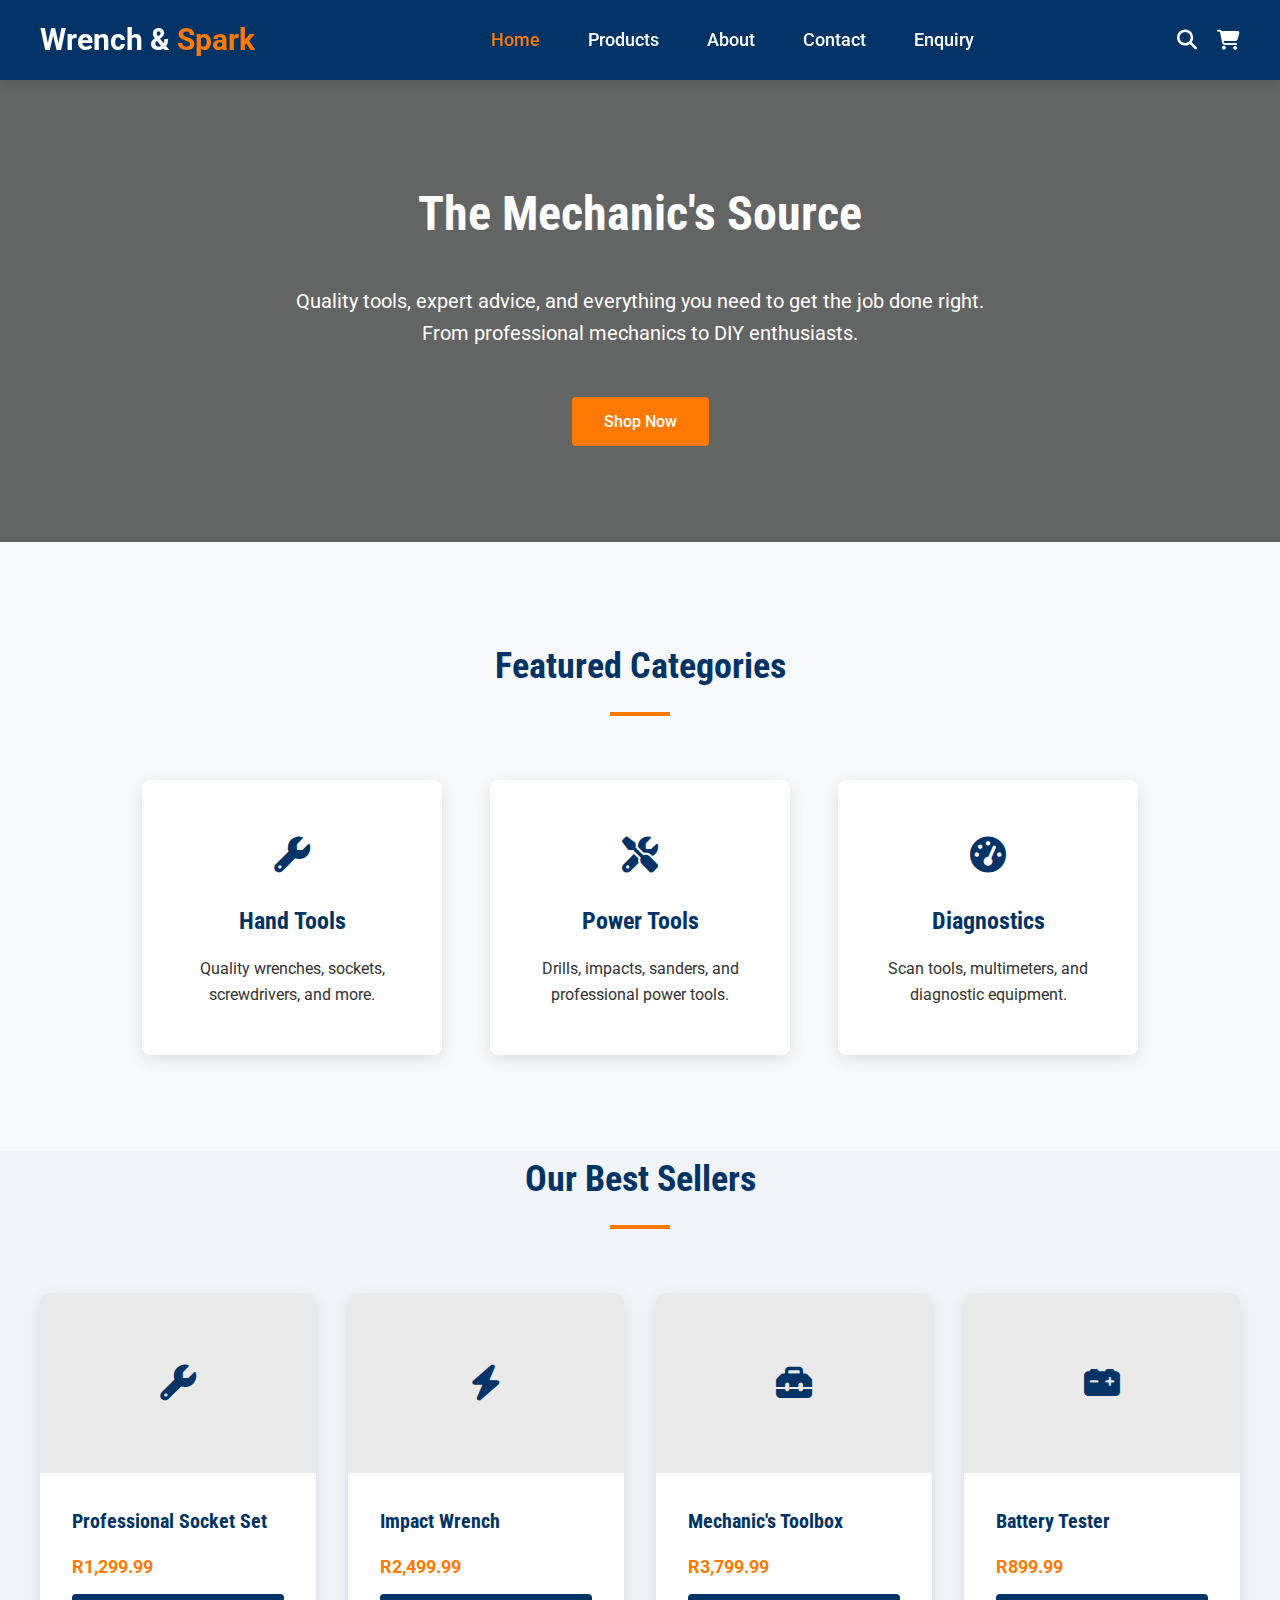
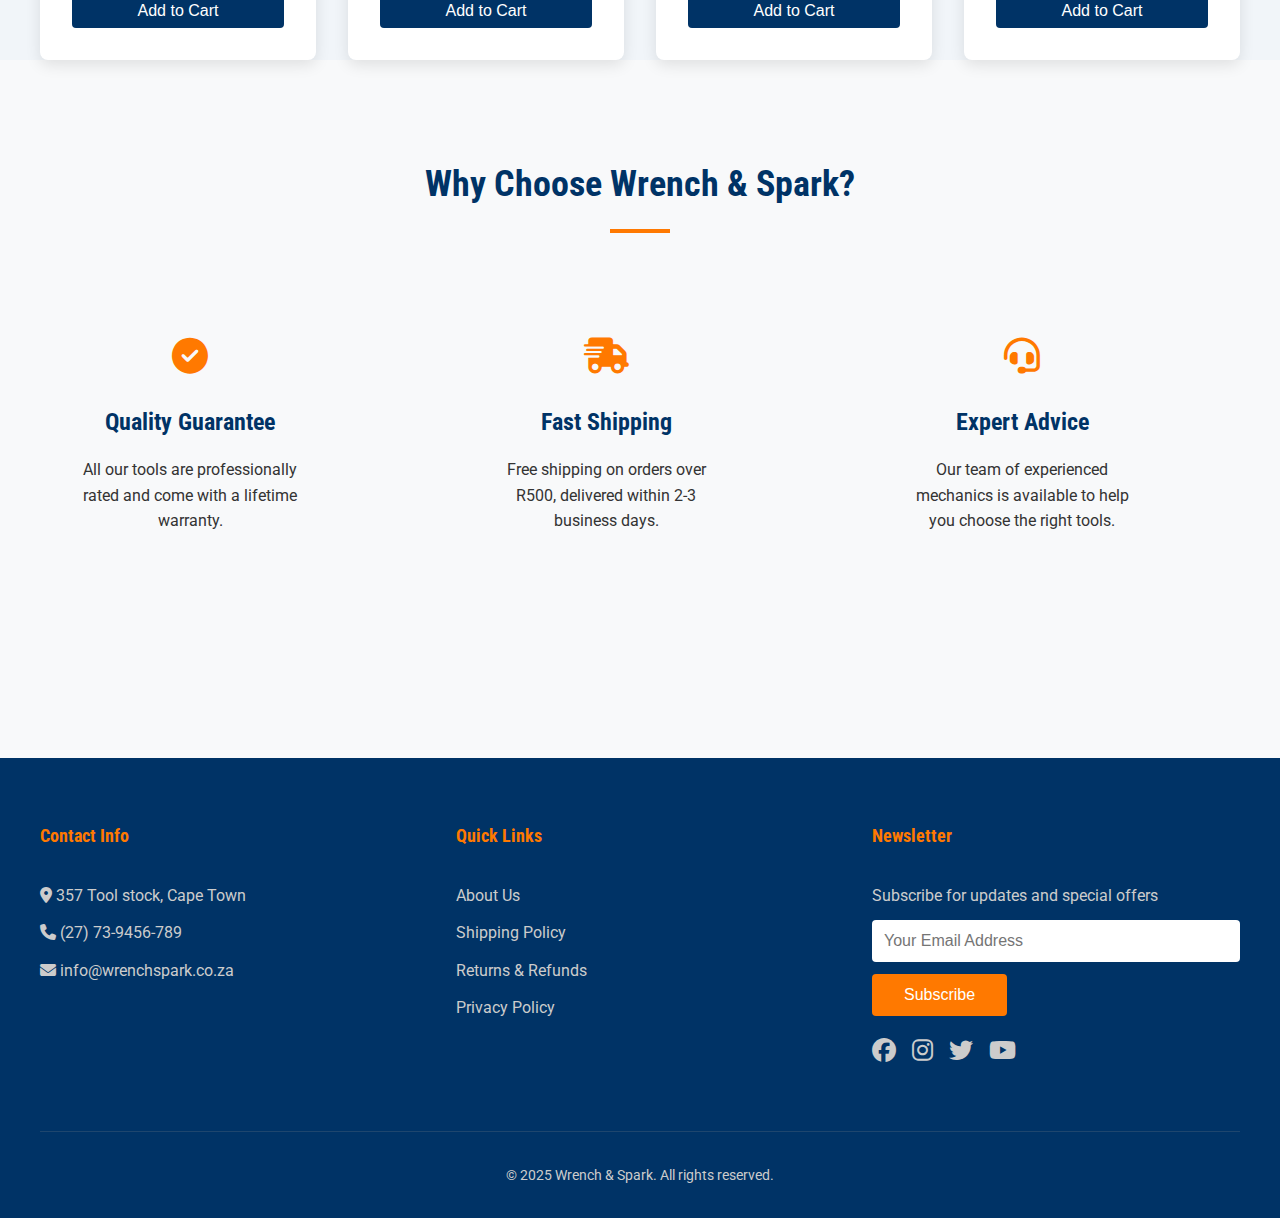
<file: index.html>
<!DOCTYPE html>
<html lang="en">
<head>
    <meta charset="UTF-8">
    <meta name="viewport" content="width=device-width, initial-scale=1.0">
    <title>Wrench & Spark - The Mechanic's Source</title>
    <!-- This links to Google Fonts to import the specific fonts used in the design. -->
    <link href="https://fonts.googleapis.com/css2?family=Roboto+Condensed:wght@700&family=Roboto:wght@400;500&display=swap" rel="stylesheet">
    <!-- This links to Font Awesome's icon library, providing access to a wide range of icons. -->
    <link rel="stylesheet" href="https://cdnjs.cloudflare.com/ajax/libs/font-awesome/6.4.0/css/all.min.css">
    <link rel="stylesheet" href="CSS/style.css">
</head>
<body>
    <header>
        <div class="container">
            <div class="header-content">
                <a href="index.html" class="logo">Wrench & <span>Spark</span></a>
                <button class="menu-toggle">
                    <i class="fas fa-bars"></i>
                </button>
                <nav>
                    <ul class="nav-menu">
                        <li><a href="index.html" class="active">Home</a></li>
                        <li><a href="Products.html">Products</a></li>
                        <li><a href="about.html">About</a></li>
                        <li><a href="contact.html">Contact</a></li>
                        <li><a href="enquiry.html">Enquiry</a></li>
                    </ul>
                </nav>
                <!-- This div holds the search and cart icons. -->
                <div class="header-icons">
                    <a href="#"><i class="fas fa-search"></i></a>
                    <a href="#"><i class="fas fa-shopping-cart"></i> <span id="cart-count" style="display: none;">0</span></a>
                </div>
            </div>
        </div>
    </header>

    <section class="hero">
        <div class="container">
            <h1>The Mechanic's Source</h1>
            <p>Quality tools, expert advice, and everything you need to get the job done right. From professional mechanics to DIY enthusiasts.</p>
            <a href="Products.html" class="btn">Shop Now</a>
        </div>
    </section>

    <!-- This section highlights the main product categories. -->
    <section class="categories section-padding">
        <div class="container">
            <h2 class="section-title">Featured Categories</h2>
            <div class="category-grid">
                <div class="category-card">
                    <div class="category-icon">
                        <i class="fas fa-wrench"></i>
                    </div>
                    <h3>Hand Tools</h3>
                    <p>Quality wrenches, sockets, screwdrivers, and more.</p>
                </div>
                <div class="category-card">
                    <div class="category-icon">
                        <i class="fas fa-tools"></i>
                    </div>
                    <h3>Power Tools</h3>
                    <p>Drills, impacts, sanders, and professional power tools.</p>
                </div>
                <div class="category-card">
                    <div class="category-icon">
                        <i class="fas fa-tachometer-alt"></i>
                    </div>
                    <h3>Diagnostics</h3>
                    <p>Scan tools, multimeters, and diagnostic equipment.</p>
                </div>
            </div>
        </div>
    </section>

    <!-- This section showcases the site's best-selling products. -->
    <section class="products" style="background-color: #f1f5f9;">
        <div class="container section-padding">
            <h2 class="section-title">Our Best Sellers</h2>
            <!-- A grid to display the product cards. -->
            <div class="product-grid">
                <!-- Each `product-card` contains an image, name, price, and add-to-cart button. -->
                <div class="product-card">
                    <div class="product-image">
                        <i class="fas fa-wrench"></i>
                    </div>
                    <div class="product-info">
                        <h3>Professional Socket Set</h3>
                        <p class="product-price">R1,299.99</p>
                        <button class="add-to-cart">Add to Cart</button>
                    </div>
                </div>
                <div class="product-card">
                    <div class="product-image">
                        <i class="fas fa-bolt"></i>
                    </div>
                    <div class="product-info">
                        <h3>Impact Wrench</h3>
                        <p class="product-price">R2,499.99</p>
                        <button class="add-to-cart">Add to Cart</button>
                    </div>
                </div>
                <div class="product-card">
                    <div class="product-image">
                        <i class="fas fa-toolbox"></i>
                    </div>
                    <div class="product-info">
                        <h3>Mechanic's Toolbox</h3>
                        <p class="product-price">R3,799.99</p>
                        <button class="add-to-cart">Add to Cart</button>
                    </div>
                </div>
                <div class="product-card">
                    <div class="product-image">
                        <i class="fas fa-car-battery"></i>
                    </div>
                    <div class="product-info">
                        <h3>Battery Tester</h3>
                        <p class="product-price">R899.99</p>
                        <button class="add-to-cart">Add to Cart</button>
                    </div>
                </div>
            </div>
        </div>
    </section>

    <section class="values section-padding">
        <div class="container">
            <h2 class="section-title">Why Choose Wrench & Spark?</h2>
            <!-- A grid for the value proposition cards. -->
            <div class="value-grid">
                <!-- Each `value-card` highlights a key benefit. -->
                <div class="value-card">
                    <div class="value-icon">
                        <i class="fas fa-check-circle"></i>
                    </div>
                    <h3>Quality Guarantee</h3>
                    <p>All our tools are professionally rated and come with a lifetime warranty.</p>
                </div>
                <div class="value-card">
                    <div class="value-icon">
                        <i class="fas fa-shipping-fast"></i>
                    </div>
                    <h3>Fast Shipping</h3>
                    <p>Free shipping on orders over R500, delivered within 2-3 business days.</p>
                </div>
                <div class="value-card">
                    <div class="value-icon">
                        <i class="fas fa-headset"></i>
                    </div>
                    <h3>Expert Advice</h3>
                    <p>Our team of experienced mechanics is available to help you choose the right tools.</p>
                </div>
            </div>
        </div>
    </section>

    <!-- The `<footer>` contains site-wide information like contact details, links, and copyright. -->
    <footer>
        <div class="container">
            <div class="footer-content">
                <!-- This section contains contact information. -->
                <div class="footer-section">
                    <h3>Contact Info</h3>
                    <p><i class="fas fa-map-marker-alt"></i> 357 Tool stock, Cape Town</p>
                    <p><i class="fas fa-phone"></i> (27) 73-9456-789</p>
                    <p><i class="fas fa-envelope"></i> info@wrenchspark.co.za</p>
                </div>
                <!-- This section contains quick links to other pages. -->
                <div class="footer-section">
                    <h3>Quick Links</h3>
                    <a href="about.html">About Us</a>
                    <a href="#">Shipping Policy</a>
                    <a href="#">Returns & Refunds</a>
                    <a href="#">Privacy Policy</a>
                </div>
                <!-- This section contains the newsletter signup form and social media links. -->
                <div class="footer-section">
                    <h3>Newsletter</h3>
                    <p>Subscribe for updates and special offers</p>
                    <form class="newsletter">
                        <input type="email" placeholder="Your Email Address" required>
                        <button type="submit" class="btn">Subscribe</button>
                    </form>
                    <div class="social-icons">
                        <a href="#"><i class="fab fa-facebook"></i></a>
                        <a href="#"><i class="fab fa-instagram"></i></a>
                        <a href="#"><i class="fab fa-twitter"></i></a>
                        <a href="#"><i class="fab fa-youtube"></i></a>
                    </div>
                </div>
            </div>
            <!-- The final copyright notice at the bottom of the page. -->
            <div class="copyright">
                <p>&copy; 2025 Wrench & Spark. All rights reserved.</p>
            </div>
        </div>
    </footer>

    <!-- The `<script>` tag links to the external JavaScript file for interactive features. -->
    <script src="js/script.js"></script>
</body>
</html>
</file>
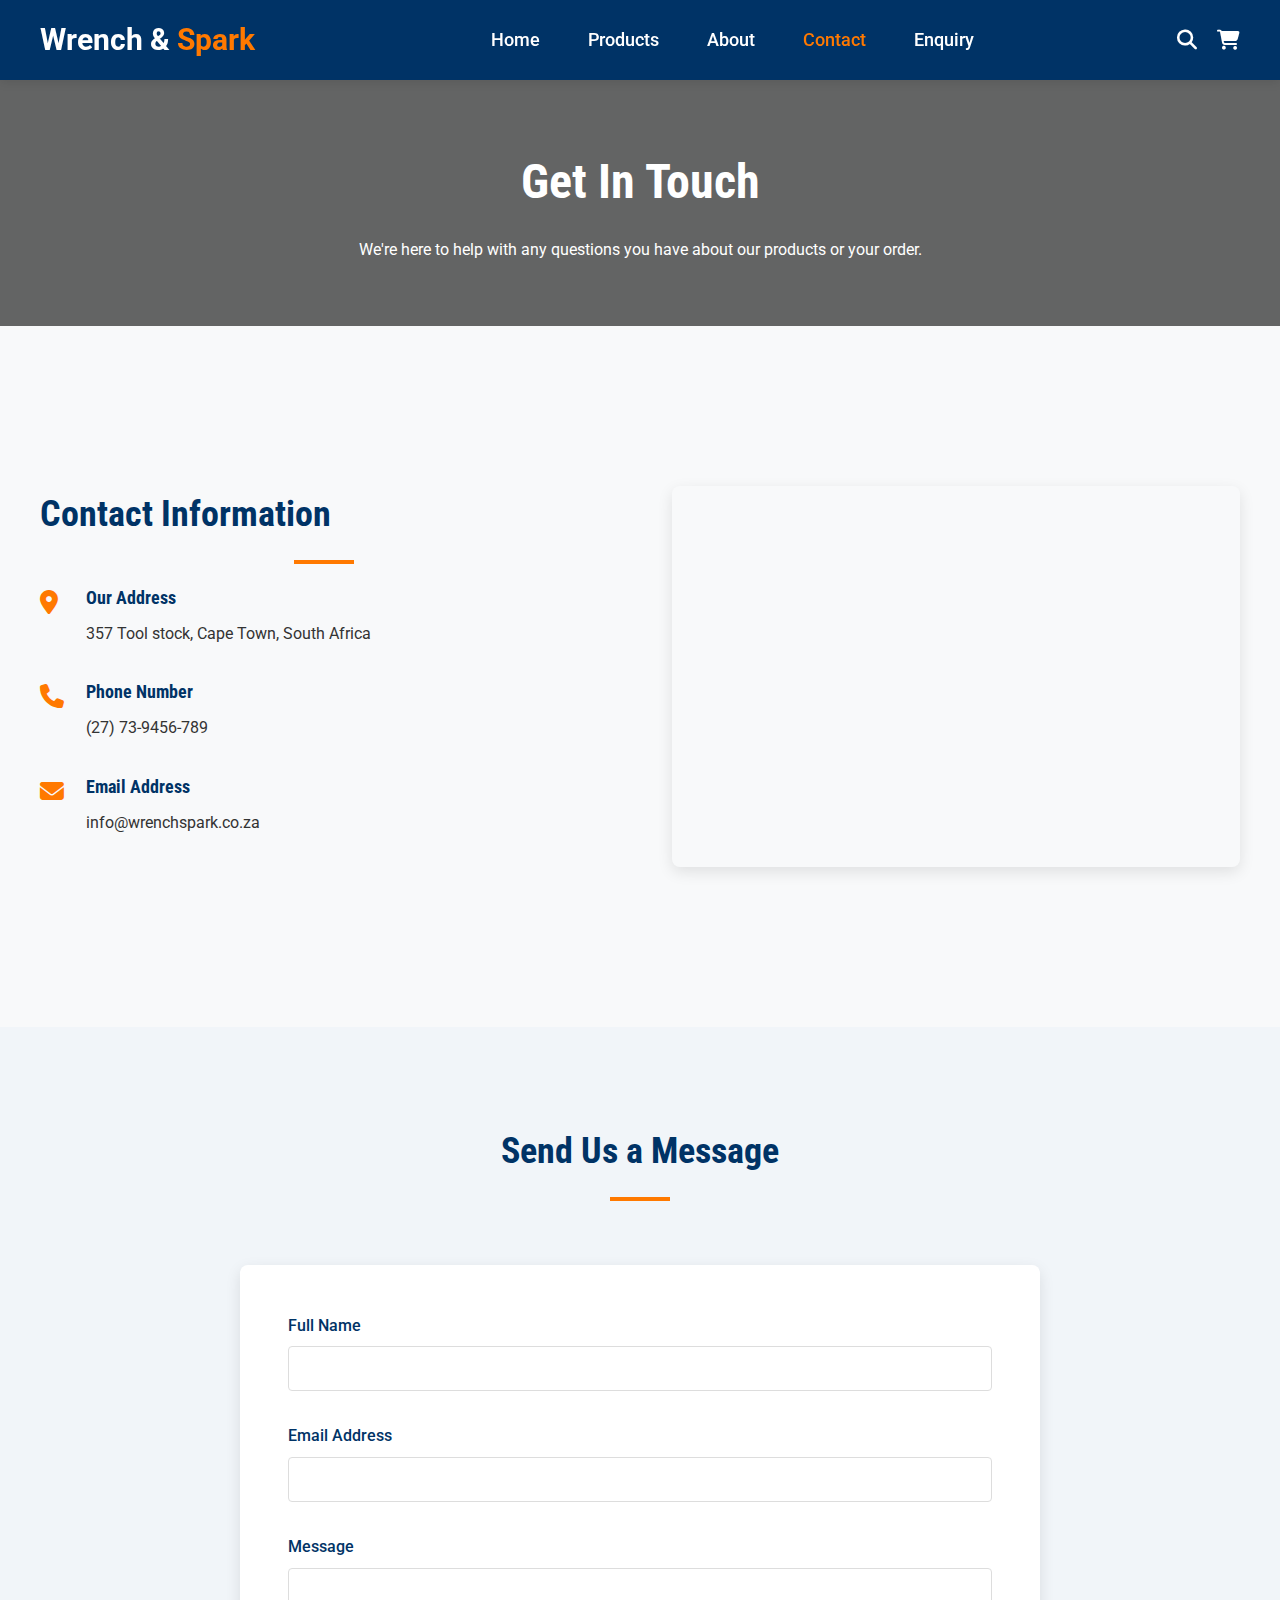
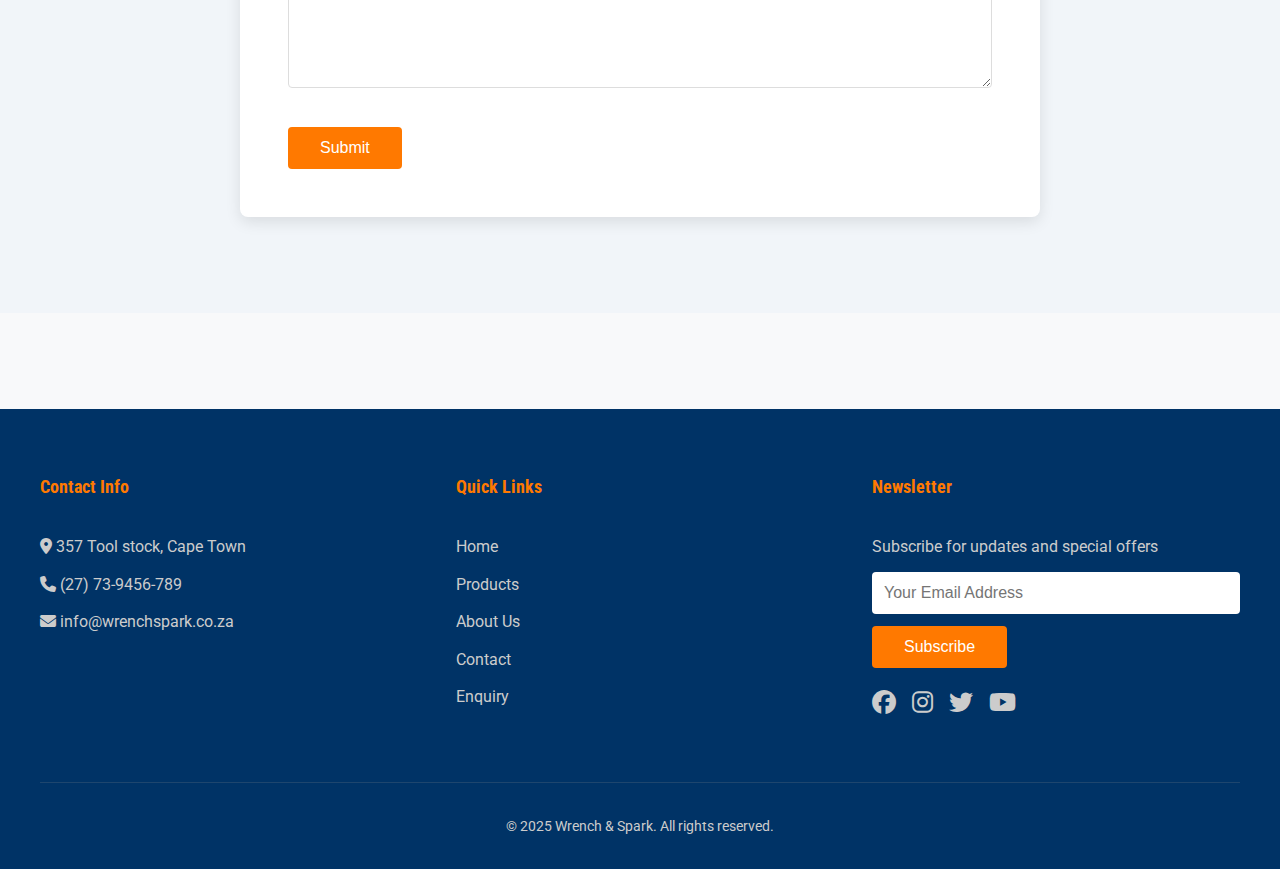
<file: contact.html>
<!DOCTYPE html>
<html lang="en">
<head>
    <meta charset="UTF-8">
    <meta name="viewport" content="width=device-width, initial-scale=1.0">
    <title>Contact Us - Wrench & Spark</title>
    <link href="https://fonts.googleapis.com/css2?family=Roboto+Condensed:wght@700&family=Roboto:wght@400;500&display=swap" rel="stylesheet">
    <link rel="stylesheet" href="https://cdnjs.cloudflare.com/ajax/libs/font-awesome/6.4.0/css/all.min.css">
    <link rel="stylesheet" href="CSS/style.css">
</head>
<body>
    <header>
        <div class="container">
            <div class="header-content">
                <a href="index.html" class="logo">Wrench & <span>Spark</span></a>
                <button class="menu-toggle"><i class="fas fa-bars"></i></button>
                <nav>
                    <ul class="nav-menu">
                        <li><a href="index.html">Home</a></li>
                        <li><a href="Products.html">Products</a></li>
                        <li><a href="about.html">About</a></li>
                        <li><a href="contact.html" class="active">Contact</a></li>
                        <li><a href="enquiry.html">Enquiry</a></li>
                    </ul>
                </nav>
                <div class="header-icons">
                    <a href="#"><i class="fas fa-search"></i></a>
                    <a href="#"><i class="fas fa-shopping-cart"></i> <span id="cart-count" style="display: none;">0</span></a>
                </div>
            </div>
        </div>
    </header>

    <section class="contact-hero">
        <div class="container">
            <h1>Get In Touch</h1>
            <p>We're here to help with any questions you have about our products or your order.</p>
        </div>
    </section>

    <section class="section-padding">
        <div class="container">
            <div class="contact-container">
                <div class="contact-info">
                    <h2 class="section-title" style="text-align: left; margin-bottom: 20px;">Contact Information</h2>
                    <div class="contact-detail">
                        <div class="contact-icon"><i class="fas fa-map-marker-alt"></i></div>
                        <div class="contact-text">
                            <h3>Our Address</h3>
                            <p>357 Tool stock, Cape Town, South Africa</p>
                        </div>
                    </div>
                    <div class="contact-detail">
                        <div class="contact-icon"><i class="fas fa-phone"></i></div>
                        <div class="contact-text">
                            <h3>Phone Number</h3>
                            <p>(27) 73-9456-789</p>
                        </div>
                    </div>
                    <div class="contact-detail">
                        <div class="contact-icon"><i class="fas fa-envelope"></i></div>
                        <div class="contact-text">
                            <h3>Email Address</h3>
                            <p>info@wrenchspark.co.za</p>
                        </div>
                    </div>
                </div>
                <div class="map-container">
                    <iframe src="https://www.google.com/maps/embed?pb=!1m18!1m12!1m3!1d3581.442148492021!2d28.034088!3d-26.195246!2m3!1f0!2f0!3f0!3m2!1i1024!2i768!4f13.1!3m3!1m2!1s0x1e950c68f040a3f3%3A0x704724a8767e9110!2sJohannesburg!5e0!3m2!1sen!2sza!4v1672526000000!5m2!1sen!2sza" allowfullscreen="" loading="lazy"></iframe>
                </div>
            </div>
        </div>
    </section>
    
    <section class="section-padding" style="background-color: #f1f5f9;">
        <div class="container">
            <h2 class="section-title">Send Us a Message</h2>
            <div class="form-container">
                <form>
                    <div class="form-group">
                        <label for="name">Full Name</label>
                        <input type="text" id="name" name="name" required>
                    </div>
                    <div class="form-group">
                        <label for="email">Email Address</label>
                        <input type="email" id="email" name="email" required>
                    </div>
                    <div class="form-group">
                        <label for="message">Message</label>
                        <textarea id="message" name="message" required></textarea>
                    </div>
                    <button type="submit" class="btn">Submit</button>
                </form>
            </div>
        </div>
    </section>

    <footer>
        <div class="container">
            <div class="footer-content">
                <div class="footer-section">
                    <h3>Contact Info</h3>
                    <p><i class="fas fa-map-marker-alt"></i> 357 Tool stock, Cape Town</p>
                    <p><i class="fas fa-phone"></i> (27) 73-9456-789</p>
                    <p><i class="fas fa-envelope"></i> info@wrenchspark.co.za</p>
                </div>
                <div class="footer-section">
                    <h3>Quick Links</h3>
                    <a href="index.html">Home</a>
                    <a href="Products.html">Products</a>
                    <a href="about.html">About Us</a>
                    <a href="contact.html">Contact</a>
                    <a href="enquiry.html">Enquiry</a>
                </div>
                <div class="footer-section">
                    <h3>Newsletter</h3>
                    <p>Subscribe for updates and special offers</p>
                    <form class="newsletter">
                        <input type="email" placeholder="Your Email Address" required>
                        <button type="submit" class="btn">Subscribe</button>
                    </form>
                    <div class="social-icons">
                        <a href="#"><i class="fab fa-facebook"></i></a>
                        <a href="#"><i class="fab fa-instagram"></i></a>
                        <a href="#"><i class="fab fa-twitter"></i></a>
                        <a href="#"><i class="fab fa-youtube"></i></a>
                    </div>
                </div>
            </div>
            <div class="copyright">
                <p>&copy; 2025 Wrench & Spark. All rights reserved.</p>
            </div>
        </div>
    </footer>

    <script src="js/script.js"></script>
</body>
</html>
</file>
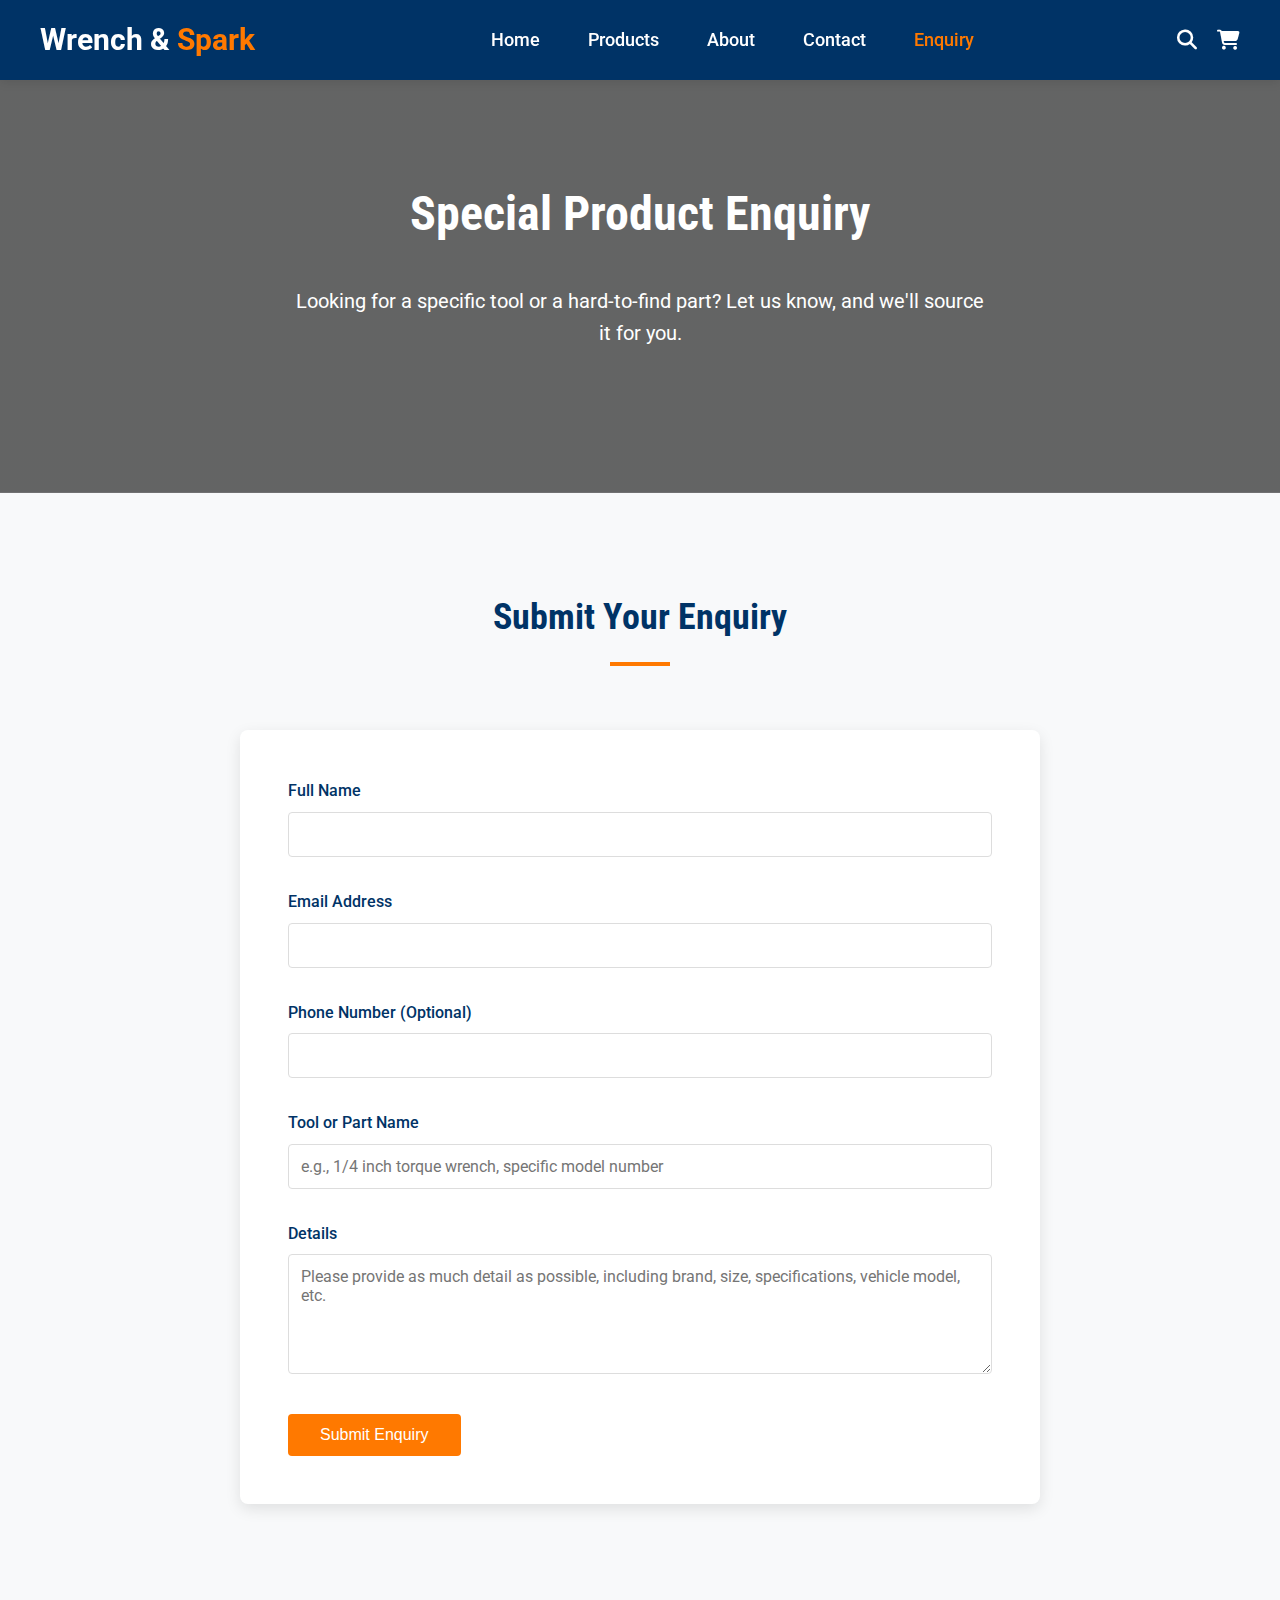
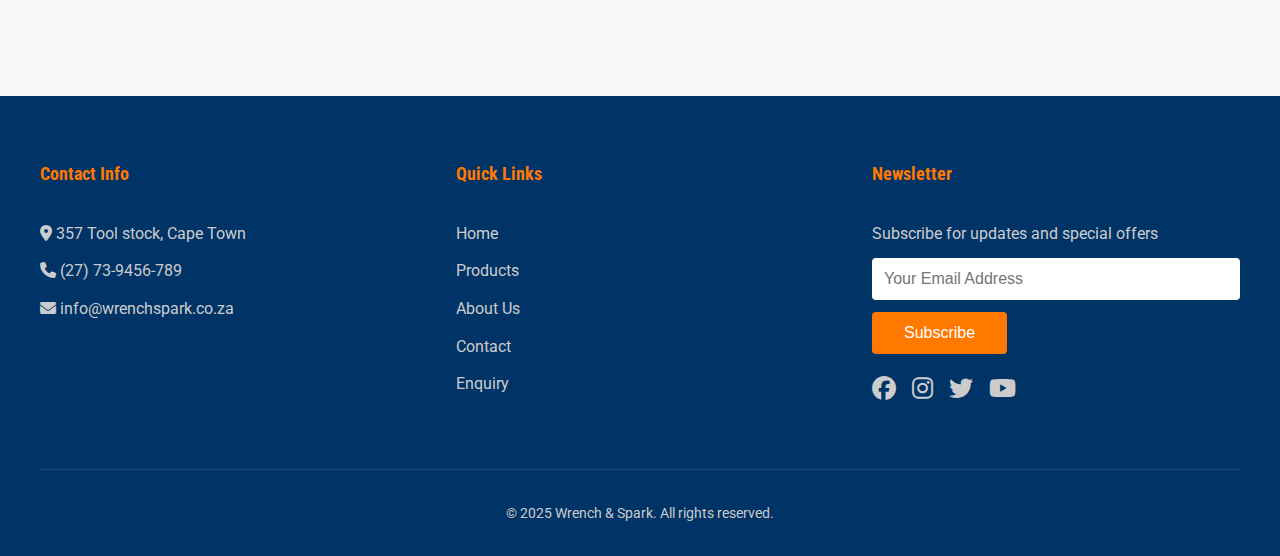
<file: enquiry.html>
<!DOCTYPE html>
<html lang="en">
<head>
    <meta charset="UTF-8">
    <meta name="viewport" content="width=device-width, initial-scale=1.0">
    <title>Product Enquiry - Wrench & Spark</title>
    <link href="https://fonts.googleapis.com/css2?family=Roboto+Condensed:wght@700&family=Roboto:wght@400;500&display=swap" rel="stylesheet">
    <link rel="stylesheet" href="https://cdnjs.cloudflare.com/ajax/libs/font-awesome/6.4.0/css/all.min.css">
    <link rel="stylesheet" href="CSS/style.css">
</head>
<body>
    <header>
        <div class="container">
            <div class="header-content">
                <a href="index.html" class="logo">Wrench & <span>Spark</span></a>
                <button class="menu-toggle"><i class="fas fa-bars"></i></button>
                <nav>
                    <ul class="nav-menu">
                        <li><a href="index.html">Home</a></li>
                        <li><a href="Products.html">Products</a></li>
                        <li><a href="about.html">About</a></li>
                        <li><a href="contact.html">Contact</a></li>
                        <li><a href="enquiry.html" class="active">Enquiry</a></li>
                    </ul>
                </nav>
                <div class="header-icons">
                    <a href="#"><i class="fas fa-search"></i></a>
                    <a href="#"><i class="fas fa-shopping-cart"></i> <span id="cart-count" style="display: none;">0</span></a>
                </div>
            </div>
        </div>
    </header>

    <section class="hero">
        <div class="container">
            <h1>Special Product Enquiry</h1>
            <p>Looking for a specific tool or a hard-to-find part? Let us know, and we'll source it for you.</p>
        </div>
    </section>

    <section class="section-padding">
        <div class="container">
            <h2 class="section-title">Submit Your Enquiry</h2>
            <div class="form-container">
                <form>
                    <div class="form-group">
                        <label for="name">Full Name</label>
                        <input type="text" id="name" name="name" required>
                    </div>
                    <div class="form-group">
                        <label for="email">Email Address</label>
                        <input type="email" id="email" name="email" required>
                    </div>
                    <div class="form-group">
                        <label for="phone">Phone Number (Optional)</label>
                        <input type="tel" id="phone" name="phone">
                    </div>
                    <div class="form-group">
                        <label for="tool-name">Tool or Part Name</label>
                        <input type="text" id="tool-name" name="tool-name" placeholder="e.g., 1/4 inch torque wrench, specific model number" required>
                    </div>
                    <div class="form-group">
                        <label for="details">Details</label>
                        <textarea id="details" name="details" placeholder="Please provide as much detail as possible, including brand, size, specifications, vehicle model, etc." required></textarea>
                    </div>
                    <button type="submit" class="btn">Submit Enquiry</button>
                </form>
            </div>
        </div>
    </section>

    <footer>
        <div class="container">
            <div class="footer-content">
                <div class="footer-section">
                    <h3>Contact Info</h3>
                    <p><i class="fas fa-map-marker-alt"></i> 357 Tool stock, Cape Town</p>
                    <p><i class="fas fa-phone"></i> (27) 73-9456-789</p>
                    <p><i class="fas fa-envelope"></i> info@wrenchspark.co.za</p>
                </div>
                <div class="footer-section">
                    <h3>Quick Links</h3>
                    <a href="index.html">Home</a>
                    <a href="Products.html">Products</a>
                    <a href="about.html">About Us</a>
                    <a href="contact.html">Contact</a>
                    <a href="enquiry.html">Enquiry</a>
                </div>
                <div class="footer-section">
                    <h3>Newsletter</h3>
                    <p>Subscribe for updates and special offers</p>
                    <form class="newsletter">
                        <input type="email" placeholder="Your Email Address" required>
                        <button type="submit" class="btn">Subscribe</button>
                    </form>
                    <div class="social-icons">
                        <a href="#"><i class="fab fa-facebook"></i></a>
                        <a href="#"><i class="fab fa-instagram"></i></a>
                        <a href="#"><i class="fab fa-twitter"></i></a>
                        <a href="#"><i class="fab fa-youtube"></i></a>
                    </div>
                </div>
            </div>
            <div class="copyright">
                <p>&copy; 2025 Wrench & Spark. All rights reserved.</p>
            </div>
        </div>
    </footer>

    <script src="js/script.js"></script>
</body>
</html>
</file>
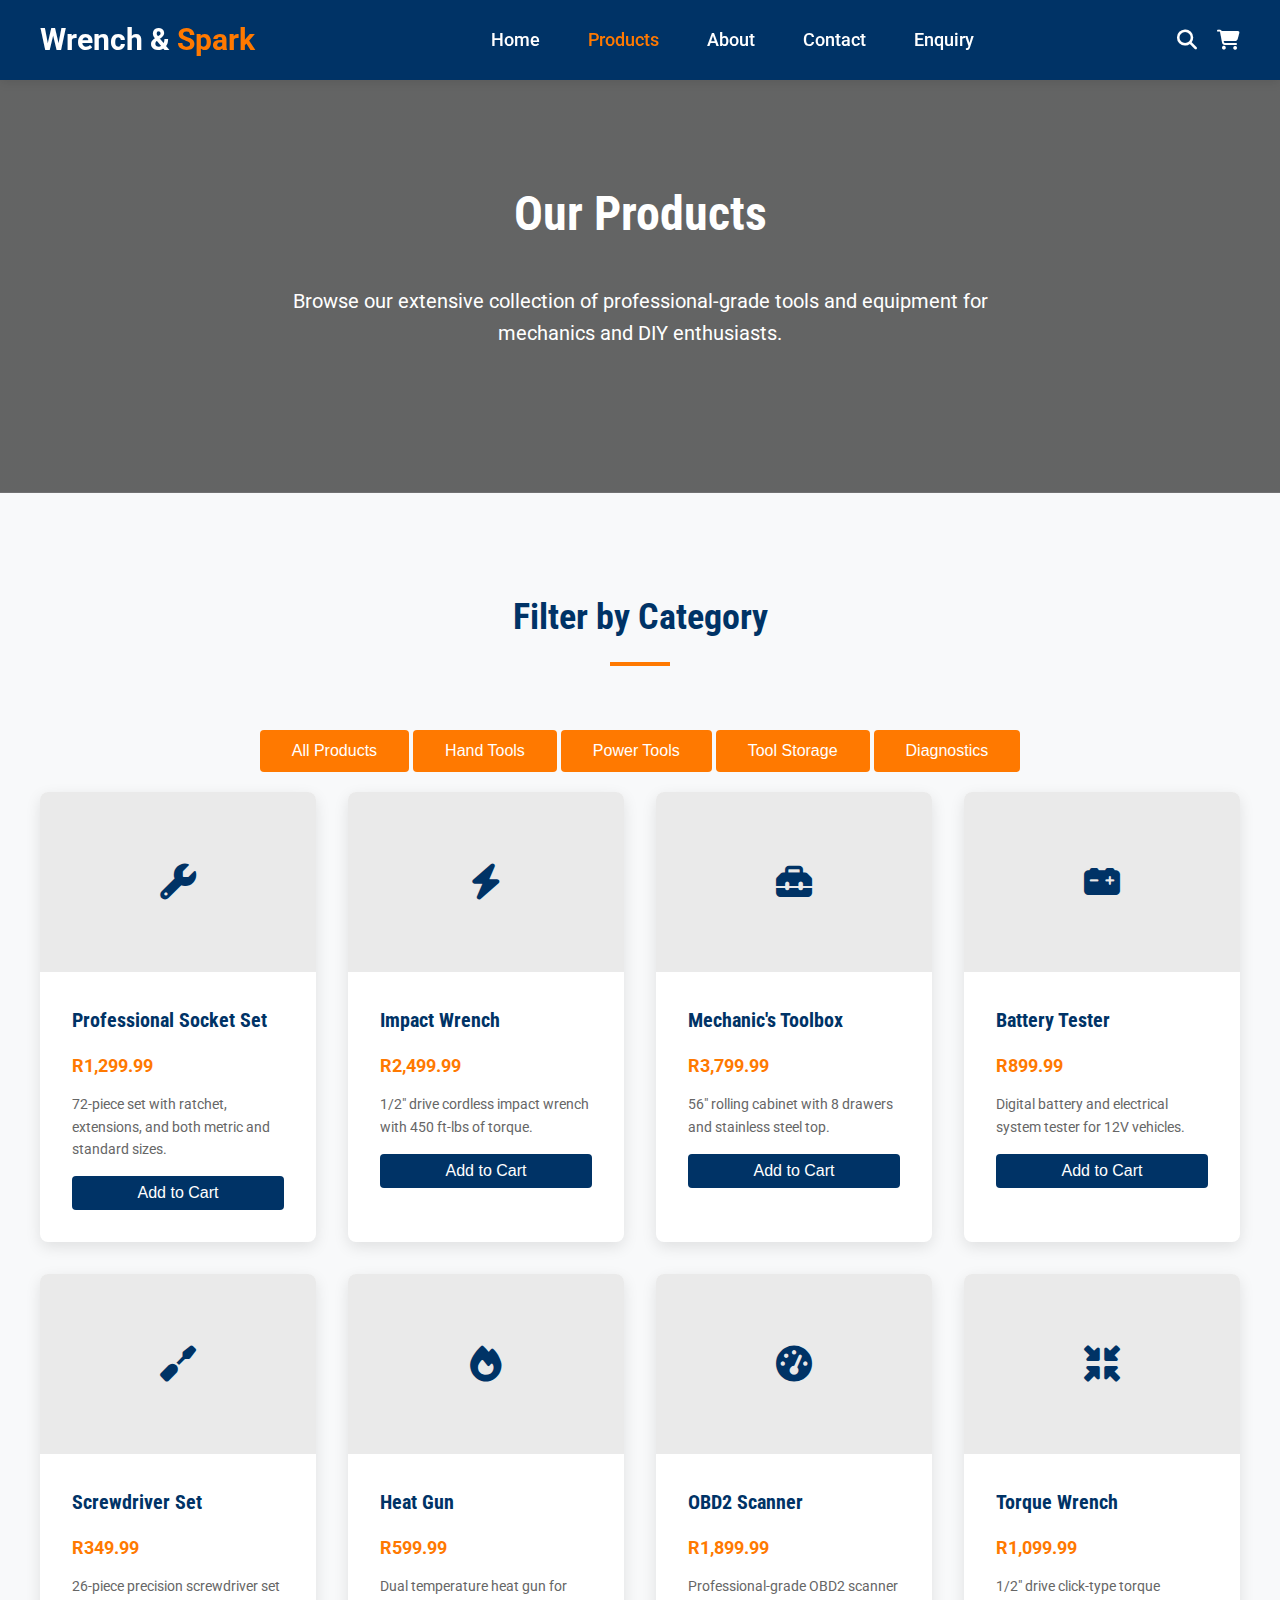
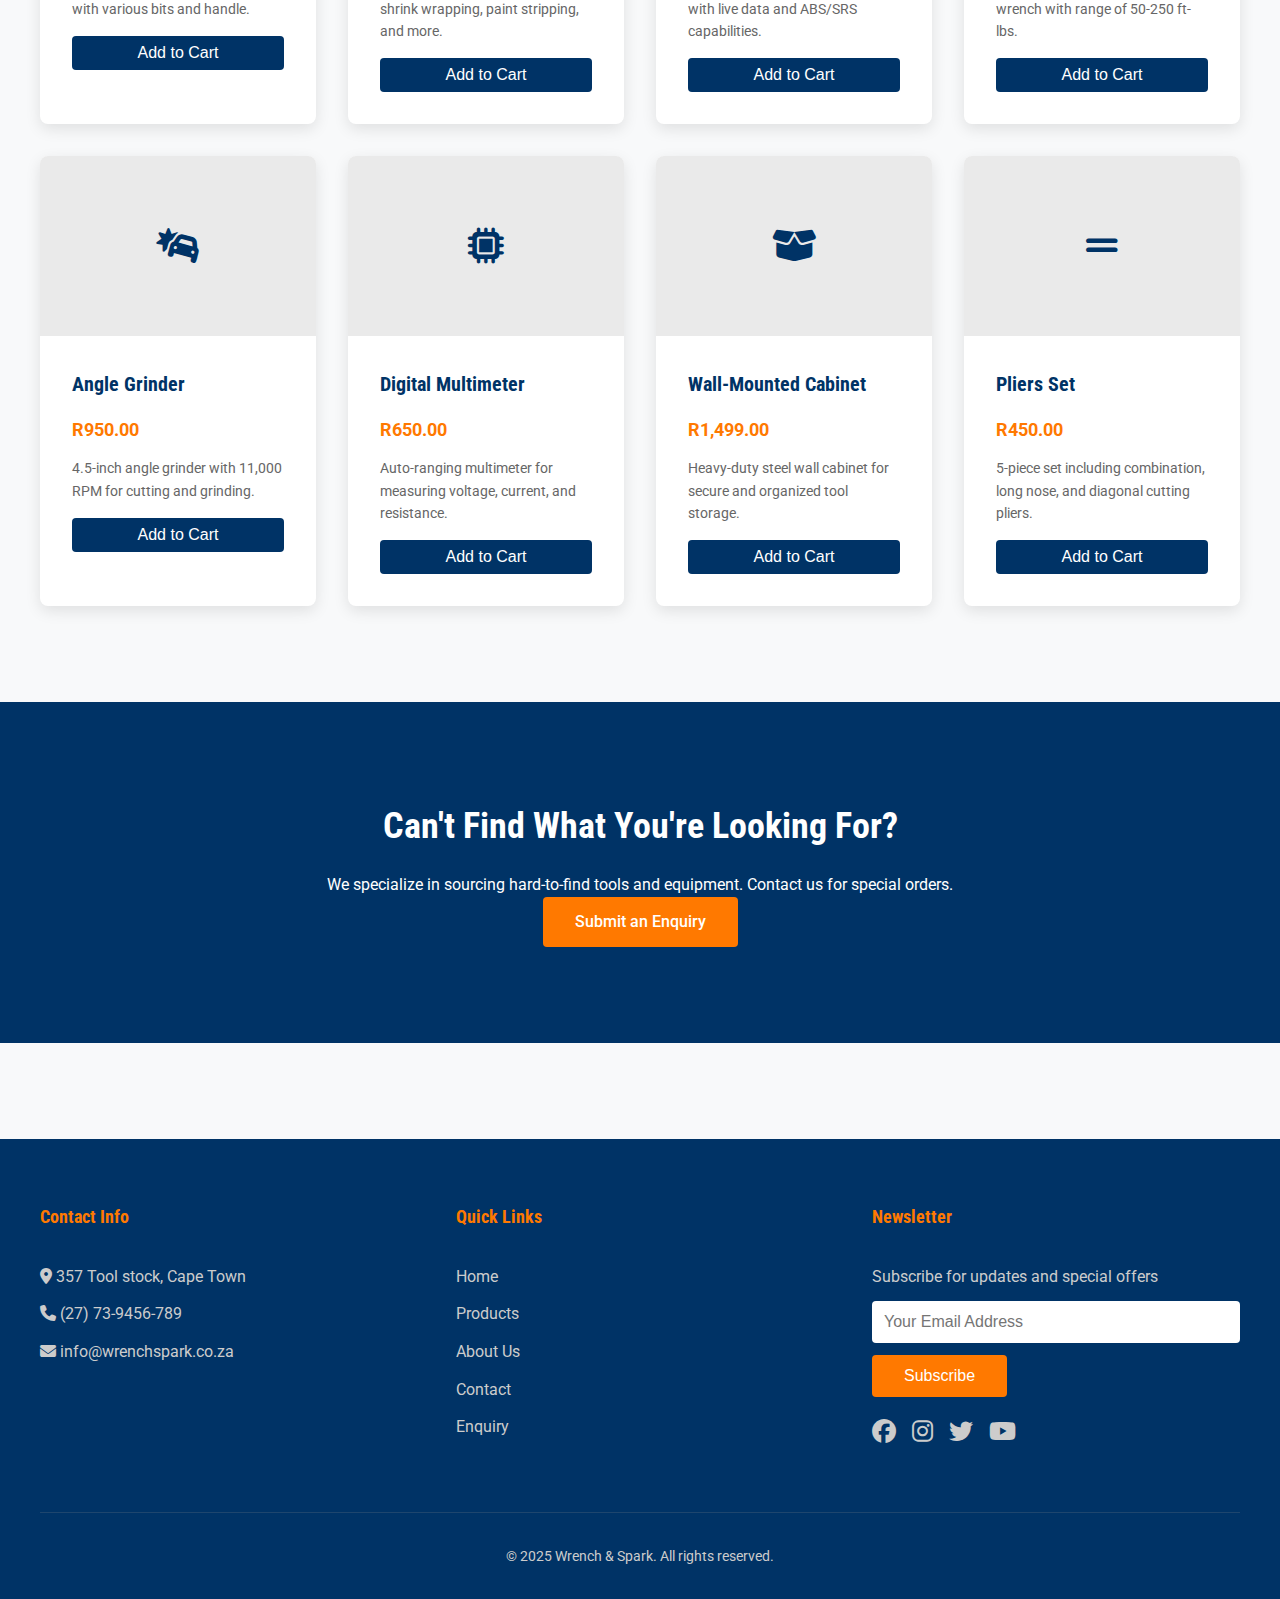
<file: Products.html>
<!DOCTYPE html>
<html lang="en">
<head>
    <meta charset="UTF-8">
    <meta name="viewport" content="width=device-width, initial-scale=1.0">
    <title>Products - Wrench & Spark</title>
    <link href="https://fonts.googleapis.com/css2?family=Roboto+Condensed:wght@700&family=Roboto:wght@400;500&display=swap" rel="stylesheet">
    <link rel="stylesheet" href="https://cdnjs.cloudflare.com/ajax/libs/font-awesome/6.4.0/css/all.min.css">
    <link rel="stylesheet" href="CSS/style.css">
</head>
<body>
    <header>
        <div class="container">
            <div class="header-content">
                <a href="index.html" class="logo">Wrench & <span>Spark</span></a>
                <button class="menu-toggle">
                    <i class="fas fa-bars"></i>
                </button>
                <nav>
                    <ul class="nav-menu">
                        <li><a href="index.html">Home</a></li>
                        <li><a href="Products.html" class="active">Products</a></li>
                        <li><a href="about.html">About</a></li>
                        <li><a href="contact.html">Contact</a></li>
                        <li><a href="enquiry.html">Enquiry</a></li>
                    </ul>
                </nav>
                <div class="header-icons">
                    <a href="#"><i class="fas fa-search"></i></a>
                    <a href="#"><i class="fas fa-shopping-cart"></i> <span id="cart-count" style="display: none;">0</span></a>
                </div>
            </div>
        </div>
    </header>

    <section class="hero">
        <div class="container">
            <h1>Our Products</h1>
            <p>Browse our extensive collection of professional-grade tools and equipment for mechanics and DIY enthusiasts.</p>
        </div>
    </section>

    <!-- This section contains the controls for filtering and sorting products. -->
    <section class="section-padding">
        <div class="container">
            <div class="text-center">
                <h2 class="section-title">Filter by Category</h2>
                <!-- Category filter buttons. -->
                <div style="margin: 20px 0;">
                    <button class="btn filter-btn active" data-filter="all">All Products</button>
                    <button class="btn filter-btn" data-filter="hand-tools">Hand Tools</button>
                    <button class="btn filter-btn" data-filter="power-tools">Power Tools</button>
                    <button class="btn filter-btn" data-filter="tool-storage">Tool Storage</button>
                    <button class="btn filter-btn" data-filter="diagnostics">Diagnostics</button>
                </div>
            </div>
            
            <div class="product-grid">
                <div class="product-card" data-category="hand-tools">
                    <div class="product-image"><i class="fas fa-wrench"></i></div>
                    <div class="product-info">
                        <h3>Professional Socket Set</h3>
                        <p class="product-price">R1,299.99</p>
                        <p class="product-description">72-piece set with ratchet, extensions, and both metric and standard sizes.</p>
                        <button class="add-to-cart">Add to Cart</button>
                    </div>
                </div>
                
                <div class="product-card" data-category="power-tools">
                    <div class="product-image"><i class="fas fa-bolt"></i></div>
                    <div class="product-info">
                        <h3>Impact Wrench</h3>
                        <p class="product-price">R2,499.99</p>
                        <p class="product-description">1/2" drive cordless impact wrench with 450 ft-lbs of torque.</p>
                        <button class="add-to-cart">Add to Cart</button>
                    </div>
                </div>
                
                <div class="product-card" data-category="tool-storage">
                    <div class="product-image"><i class="fas fa-toolbox"></i></div>
                    <div class="product-info">
                        <h3>Mechanic's Toolbox</h3>
                        <p class="product-price">R3,799.99</p>
                        <p class="product-description">56" rolling cabinet with 8 drawers and stainless steel top.</p>
                        <button class="add-to-cart">Add to Cart</button>
                    </div>
                </div>
                
                <div class="product-card" data-category="diagnostics">
                    <div class="product-image"><i class="fas fa-car-battery"></i></div>
                    <div class="product-info">
                        <h3>Battery Tester</h3>
                        <p class="product-price">R899.99</p>
                        <p class="product-description">Digital battery and electrical system tester for 12V vehicles.</p>
                        <button class="add-to-cart">Add to Cart</button>
                    </div>
                </div>
                
                <div class="product-card" data-category="hand-tools">
                    <div class="product-image"><i class="fas fa-screwdriver"></i></div>
                    <div class="product-info">
                        <h3>Screwdriver Set</h3>
                        <p class="product-price">R349.99</p>
                        <p class="product-description">26-piece precision screwdriver set with various bits and handle.</p>
                        <button class="add-to-cart">Add to Cart</button>
                    </div>
                </div>
                
                <div class="product-card" data-category="power-tools">
                    <div class="product-image"><i class="fas fa-fire"></i></div>
                    <div class="product-info">
                        <h3>Heat Gun</h3>
                        <p class="product-price">R599.99</p>
                        <p class="product-description">Dual temperature heat gun for shrink wrapping, paint stripping, and more.</p>
                        <button class="add-to-cart">Add to Cart</button>
                    </div>
                </div>
                
                <div class="product-card" data-category="diagnostics">
                    <div class="product-image"><i class="fas fa-tachometer-alt"></i></div>
                    <div class="product-info">
                        <h3>OBD2 Scanner</h3>
                        <p class="product-price">R1,899.99</p>
                        <p class="product-description">Professional-grade OBD2 scanner with live data and ABS/SRS capabilities.</p>
                        <button class="add-to-cart">Add to Cart</button>
                    </div>
                </div>
                
                <div class="product-card" data-category="hand-tools">
                    <div class="product-image"><i class="fas fa-compress-arrows-alt"></i></div>
                    <div class="product-info">
                        <h3>Torque Wrench</h3>
                        <p class="product-price">R1,099.99</p>
                        <p class="product-description">1/2" drive click-type torque wrench with range of 50-250 ft-lbs.</p>
                        <button class="add-to-cart">Add to Cart</button>
                    </div>
                </div>

                <div class="product-card" data-category="power-tools">
                    <div class="product-image"><i class="fas fa-car-crash"></i></div>
                    <div class="product-info">
                        <h3>Angle Grinder</h3>
                        <p class="product-price">R950.00</p>
                        <p class="product-description">4.5-inch angle grinder with 11,000 RPM for cutting and grinding.</p>
                        <button class="add-to-cart">Add to Cart</button>
                    </div>
                </div>
                
                <div class="product-card" data-category="diagnostics">
                    <div class="product-image"><i class="fas fa-microchip"></i></div>
                    <div class="product-info">
                        <h3>Digital Multimeter</h3>
                        <p class="product-price">R650.00</p>
                        <p class="product-description">Auto-ranging multimeter for measuring voltage, current, and resistance.</p>
                        <button class="add-to-cart">Add to Cart</button>
                    </div>
                </div>

                <div class="product-card" data-category="tool-storage">
                    <div class="product-image"><i class="fas fa-box-open"></i></div>
                    <div class="product-info">
                        <h3>Wall-Mounted Cabinet</h3>
                        <p class="product-price">R1,499.00</p>
                        <p class="product-description">Heavy-duty steel wall cabinet for secure and organized tool storage.</p>
                        <button class="add-to-cart">Add to Cart</button>
                    </div>
                </div>

                <div class="product-card" data-category="hand-tools">
                    <div class="product-image"><i class="fas fa-grip-lines"></i></div>
                    <div class="product-info">
                        <h3>Pliers Set</h3>
                        <p class="product-price">R450.00</p>
                        <p class="product-description">5-piece set including combination, long nose, and diagonal cutting pliers.</p>
                        <button class="add-to-cart">Add to Cart</button>
                    </div>
                </div>

            </div>
        </div>
    </section>

    <section class="section-padding" style="background-color: #003366; color: white;">
        <div class="container text-center">
            <h2>Can't Find What You're Looking For?</h2>
            <p>We specialize in sourcing hard-to-find tools and equipment. Contact us for special orders.</p>
            <a href="enquiry.html" class="btn">Submit an Enquiry</a>
        </div>
    </section>

    <footer>
        <div class="container">
            <div class="footer-content">
                <div class="footer-section">
                    <h3>Contact Info</h3>
                    <p><i class="fas fa-map-marker-alt"></i> 357 Tool stock, Cape Town</p>
                    <p><i class="fas fa-phone"></i> (27) 73-9456-789</p>
                    <p><i class="fas fa-envelope"></i> info@wrenchspark.co.za</p>
                </div>
                <div class="footer-section">
                    <h3>Quick Links</h3>
                    <a href="index.html">Home</a>
                    <a href="Products.html">Products</a>
                    <a href="about.html">About Us</a>
                    <a href="contact.html">Contact</a>
                    <a href="enquiry.html">Enquiry</a>
                </div>
                <div class="footer-section">
                    <h3>Newsletter</h3>
                    <p>Subscribe for updates and special offers</p>
                    <form class="newsletter">
                        <input type="email" placeholder="Your Email Address" required>
                        <button type="submit" class="btn">Subscribe</button>
                    </form>
                    <div class="social-icons">
                        <a href="#"><i class="fab fa-facebook"></i></a>
                        <a href="#"><i class="fab fa-instagram"></i></a>
                        <a href="#"><i class="fab fa-twitter"></i></a>
                        <a href="#"><i class="fab fa-youtube"></i></a>
                    </div>
                </div>
            </div>
            <div class="copyright">
                <p>&copy; 2025 Wrench & Spark. All rights reserved.</p>
            </div>
        </div>
    </footer>

    <script src="js/script.js"></script>
</body>
</html>
</file>
<file: CSS/style.css>
/* Reset and Base Styles */
* {
    margin: 0;
    padding: 0;
    box-sizing: border-box;
}

:root {
    --primary-color: #003366;
    --secondary-color: #FF7900;
    --text-color: #333;
    --background-color: #f8f9fa;
    --white: #ffffff;
    --gray-light: #eaeaea;
    --gray-medium: #666;
    --gray-dark: #2A2A2A;
    
    /* Typography scale using relative units */
    --font-size-xs: 0.75rem;   /* 12px */
    --font-size-sm: 0.875rem;  /* 14px */
    --font-size-base: 1rem;    /* 16px */
    --font-size-lg: 1.125rem;  /* 18px */
    --font-size-xl: 1.25rem;   /* 20px */
    --font-size-2xl: 1.5rem;   /* 24px */
    --font-size-3xl: 1.875rem; /* 30px */
    --font-size-4xl: 2.25rem;  /* 36px */
    --font-size-5xl: 3rem;     /* 48px */
    
    /* Spacing scale using relative units*/
    --space-xs: 0.5rem;   /* 8px */
    --space-sm: 0.75rem;  /* 12px */
    --space-md: 1rem;     /* 16px */
    --space-lg: 1.5rem;   /* 24px */
    --space-xl: 2rem;     /* 32px */
    --space-2xl: 3rem;    /* 48px */
    --space-3xl: 4rem;    /* 64px */
    --space-4xl: 6rem;    /* 96px */
}

body {
    font-family: 'Roboto', sans-serif;
    font-size: var(--font-size-base);
    line-height: 1.6;
    color: var(--text-color);
    background-color: var(--background-color);
}

h1, h2, h3, h4 {
    font-family: 'Roboto Condensed', sans-serif;
    margin-bottom: var(--space-md);
}

h1 { font-size: var(--font-size-5xl); }
h2 { font-size: var(--font-size-4xl); }
h3 { font-size: var(--font-size-3xl); }
h4 { font-size: var(--font-size-2xl); }

.container {
    width: 100%;
    max-width: 75rem; /* 1200px */
    margin: 0 auto;
    padding: 0 var(--space-md);
}

.btn {
    display: inline-block;
    padding: var(--space-sm) var(--space-xl);
    background-color: var(--secondary-color);
    color: var(--white);
    text-decoration: none;
    border-radius: 0.25rem; /* 4px */
    font-weight: 500;
    font-size: var(--font-size-base);
    transition: all 0.3s ease;
    border: none;
    cursor: pointer;
}

.btn:hover,
.btn:focus {
    background-color: #e06a00;
    transform: translateY(-0.125rem); /* -2px */
}

.btn:active {
    transform: translateY(0);
}

.btn-secondary {
    background-color: var(--primary-color);
}

.btn-secondary:hover,
.btn-secondary:focus {
    background-color: #002244;
}

.text-center {
    text-align: center;
}

.section-padding {
    padding: var(--space-4xl) 0;
}


/* Header Styles */
header {
    background-color: var(--primary-color);
    color: var(--white);
    padding: var(--space-md) 0;
    position: sticky;
    top: 0;
    z-index: 100;
    box-shadow: 0 0.125rem 0.625rem rgba(0, 0, 0, 0.1); /* 0 2px 10px */
}

.header-content {
    display: flex;
    justify-content: space-between;
    align-items: center;
}

.logo {
    font-size: var(--font-size-3xl);
    font-weight: bold;
    color: var(--white);
    text-decoration: none;
}

.logo span {
    color: var(--secondary-color);
}

nav ul {
    display: flex;
    list-style: none;
}

nav li {
    margin-left: var(--space-2xl);
}

nav a {
    color: var(--white);
    text-decoration: none;
    font-weight: 500;
    transition: color 0.3s ease;
    font-size: var(--font-size-lg);
}

nav a:hover,
nav a:focus,
nav a.active {
    color: var(--secondary-color);
}

.header-icons a {
    color: var(--white);
    margin-left: var(--space-md);
    font-size: var(--font-size-xl);
    transition: color 0.3s ease;
}

.header-icons a:hover,
.header-icons a:focus {
    color: var(--secondary-color);
}

.menu-toggle {
    display: none;
    background: none;
    border: none;
    color: var(--white);
    font-size: var(--font-size-3xl);
    cursor: pointer;
}

/* Hero Section */
.hero {
    background: linear-gradient(rgba(0, 0, 0, 0.6), rgba(0, 0, 0, 0.6)), url('https://images.unsplash.com/photo-1731694411560-050e5b91e943?q=80&w=2070&auto=format&fit=crop&ixlib=rb-4.1.0&ixid=M3wxMjA3fDB8MHxwaG90by1wYWdlfHx8fGVufDB8fHx8fA%3D%3D');
    background-size: cover;
    background-position: center;
    color: var(--white);
    text-align: center;
    padding: var(--space-4xl) var(--space-xl);
}

.hero h1 {
    font-size: clamp(var(--font-size-4xl), 5vw, var(--font-size-5xl));
    margin-bottom: var(--space-xl);
}

.hero p {
    font-size: clamp(var(--font-size-lg), 2.5vw, var(--font-size-xl));
    margin-bottom: var(--space-2xl);
    max-width: 43.75rem; /* 700px */
    margin-left: auto;
    margin-right: auto;
}

.hero-buttons {
    display: flex;
    justify-content: center;
    gap: var(--space-md);
    flex-wrap: wrap;
}

/* Sections Common Styles */
.section-title {
    text-align: center;
    margin-bottom: var(--space-3xl);
    color: var(--primary-color);
    position: relative;
}

.section-title:after {
    content: '';
    display: block;
    width: 3.75rem; /* 60px */
    height: 0.25rem; /* 4px */
    background-color: var(--secondary-color);
    margin: var(--space-md) auto;
}

/* Featured Categories */
.category-grid {
    display: flex;
    justify-content: center;
    flex-wrap: wrap;
    gap: var(--space-2xl);
}

.category-card {
    background: var(--white);
    border-radius: 0.5rem; /* 8px */
    padding: var(--space-2xl);
    width: min(100%, 15.625rem); /* 250px */
    box-shadow: 0 0.3125rem 0.9375rem rgba(0, 0, 0, 0.1); /* 0 5px 15px */
    transition: transform 0.3s ease;
    text-align: center;
}

.category-card:hover {
    transform: translateY(-0.3125rem); /* -5px */
}

.category-icon {
    font-size: var(--font-size-4xl);
    color: var(--primary-color);
    margin-bottom: var(--space-md);
}

.category-card h3 {
    color: var(--primary-color);
    font-size: var(--font-size-2xl);
}

/* Products Grid */
.product-grid {
    display: grid;
    grid-template-columns: repeat(auto-fit, minmax(15.625rem, 1fr)); /* 250px */
    gap: var(--space-xl);
    justify-content: center;
}

.product-card {
    background: var(--white);
    border-radius: 0.5rem; /* 8px */
    overflow: hidden;
    box-shadow: 0 0.3125rem 0.9375rem rgba(0, 0, 0, 0.1); /* 0 5px 15px */
    transition: all 0.3s ease;
}

.product-card:hover {
    transform: translateY(-0.3125rem); /* -5px */
}

.product-image {
    height: 11.25rem; /* 180px */
    background-color: var(--gray-light);
    display: flex;
    align-items: center;
    justify-content: center;
}

.product-image img {
    width: 100%;
    height: 100%;
    object-fit: cover;
}

.product-image i {
    font-size: var(--font-size-4xl);
    color: var(--primary-color);
}

.product-info {
    padding: var(--space-xl);
}

.product-info h3 {
    font-size: var(--font-size-xl);
    color: var(--primary-color);
}

.product-price {
    font-weight: bold;
    color: var(--secondary-color);
    margin: var(--space-sm) 0;
    font-size: var(--font-size-lg);
}

.product-description {
    color: var(--gray-medium);
    font-size: var(--font-size-sm);
    margin-bottom: var(--space-md);
}

.add-to-cart {
    background-color: var(--primary-color);
    color: var(--white);
    border: none;
    padding: var(--space-xs) var(--space-md);
    border-radius: 0.25rem; /* 4px */
    cursor: pointer;
    width: 100%;
    transition: background-color 0.3s ease;
    font-size: var(--font-size-base);
}

.add-to-cart:hover,
.add-to-cart:focus {
    background-color: #002244;
}

/* Value Propositions */
.value-grid {
    display: grid;
    grid-template-columns: repeat(auto-fit, minmax(15.625rem, 1fr)); /* 250px */
    gap: var(--space-2xl);
    justify-content: center;
}

.value-card {
    padding: var(--space-xl);
    text-align: center;
}

.value-icon {
    font-size: var(--font-size-4xl);
    color: var(--secondary-color);
    margin-bottom: var(--space-md);
}

.value-card h3 {
    color: var(--primary-color);
    font-size: var(--font-size-2xl);
}

/* About Page Styles */
.about-hero {
    background: linear-gradient(rgba(0, 0, 0, 0.6), rgba(0, 0, 0, 0.6)), url('https://images.unsplash.com/photo-1620825141088-a824daf6a46b?q=80&w=1932&auto=format&fit=crop&ixlib=rb-4.1.0&ixid=M3wxMjA3fDB8MHxwaG90by1wYWdlfHx8fGVufDB8fHx8fA%3D%3D');
    background-size: cover;
    background-position: center;
    color: var(--white);
    text-align: center;
    padding: var(--space-3xl) var(--space-xl);
}

.about-content {
    display: flex;
    flex-wrap: wrap;
    gap: var(--space-3xl);
    align-items: center;
    margin: var(--space-3xl) 0;
}

.about-image {
    flex: 1;
    min-width: min(100%, 18.75rem); /* 300px */
}

.about-image img {
    width: 100%;
    border-radius: 0.5rem; /* 8px */
    box-shadow: 0 0.3125rem 0.9375rem rgba(0, 0, 0, 0.1); /* 0 5px 15px */
}

.about-text {
    flex: 1;
    min-width: min(100%, 18.75rem); /* 300px */
}

.team-grid {
    display: grid;
    grid-template-columns: repeat(auto-fit, minmax(15.625rem, 1fr)); /* 250px */
    gap: var(--space-2xl);
    justify-content: center;
}

.team-member {
    background: var(--white);
    border-radius: 0.5rem; /* 8px */
    overflow: hidden;
    box-shadow: 0 0.3125rem 0.9375rem rgba(0, 0, 0, 0.1); /* 0 5px 15px */
    text-align: center;
}

.team-image {
    height: 12.5rem; /* 200px */
    background-color: var(--gray-light);
    display: flex;
    align-items: center;
    justify-content: center;
}

.team-image img {
    width: 100%;
    height: 100%;
    object-fit: cover;
}

.team-info {
    padding: var(--space-xl);
}

.team-info h3 {
    color: var(--primary-color);
    margin-bottom: var(--space-xs);
    font-size: var(--font-size-xl);
}

.team-role {
    color: var(--secondary-color);
    font-style: italic;
    margin-bottom: var(--space-md);
    font-size: var(--font-size-base);
}

/* Contact Page Styles */
.contact-hero {
    background: linear-gradient(rgba(0, 0, 0, 0.6), rgba(0, 0, 0, 0.6)), url('https://images.unsplash.com/photo-1560472355-536de3962603?ixlib=rb-4.0.3&ixid=M3wxMjA3fDB8MHxwaG90by1wYWdlfHx8fGVufDB8fHx8fA%3D%3D&auto=format&fit=crop&w=1200&q=80');
    background-size: cover;
    background-position: center;
    color: var(--white);
    text-align: center;
    padding: var(--space-3xl) var(--space-xl);
}

.contact-container {
    display: flex;
    flex-wrap: wrap;
    gap: var(--space-3xl);
    margin: var(--space-3xl) 0;
}

.contact-info {
    flex: 1;
    min-width: min(100%, 18.75rem); /* 300px */
}

.contact-detail {
    display: flex;
    align-items: flex-start;
    margin-bottom: var(--space-xl);
}

.contact-icon {
    font-size: var(--font-size-2xl);
    color: var(--secondary-color);
    margin-right: var(--space-md);
    min-width: 1.875rem; /* 30px */
}

.contact-text h3 {
    color: var(--primary-color);
    margin-bottom: var(--space-xs);
    font-size: var(--font-size-lg);
}

.map-container {
    flex: 1;
    min-width: min(100%, 18.75rem); /* 300px */
    border-radius: 0.5rem; /* 8px */
    overflow: hidden;
    box-shadow: 0 0.3125rem 0.9375rem rgba(0, 0, 0, 0.1); /* 0 5px 15px */
}

.map-container iframe {
    width: 100%;
    height: 100%;
    min-height: 18.75rem; /* 300px */
    border: none;
}

/* Form Styles */
.form-container {
    background: var(--white);
    border-radius: 0.5rem; /* 8px */
    padding: var(--space-2xl);
    box-shadow: 0 0.3125rem 0.9375rem rgba(0, 0, 0, 0.1); /* 0 5px 15px */
    max-width: 50rem; /* 800px */
    margin: 0 auto;
}

.form-group {
    margin-bottom: var(--space-xl);
}

.form-group label {
    display: block;
    margin-bottom: var(--space-xs);
    font-weight: 500;
    color: var(--primary-color);
    font-size: var(--font-size-base);
}

.form-group input,
.form-group textarea,
.form-group select {
    width: 100%;
    padding: var(--space-sm);
    border: 0.0625rem solid #ddd; /* 1px */
    border-radius: 0.25rem; /* 4px */
    font-family: 'Roboto', sans-serif;
    font-size: var(--font-size-base);
}

.form-group textarea {
    min-height: 7.5rem; /* 120px */
    resize: vertical;
}

/* Footer */
footer {
    background-color: var(--primary-color);
    color: var(--white);
    padding: var(--space-3xl) 0 var(--space-xl);
    margin-top: var(--space-4xl);
}

.footer-content {
    display: flex;
    flex-wrap: wrap;
    justify-content: space-between;
    gap: var(--space-2xl);
    margin-bottom: var(--space-2xl);
}

.footer-section {
    flex: 1;
    min-width: min(100%, 15.625rem); /* 250px */
}

.footer-section h3 {
    color: var(--secondary-color);
    margin-bottom: var(--space-xl);
    font-size: var(--font-size-lg);
}

.footer-section p, .footer-section a {
    margin-bottom: var(--space-sm);
    display: block;
    color: #ccc;
    text-decoration: none;
    font-size: var(--font-size-base);
}

.footer-section a:hover,
.footer-section a:focus {
    color: var(--secondary-color);
}

.newsletter input {
    padding: var(--space-sm);
    width: 100%;
    margin-bottom: var(--space-sm);
    border: none;
    border-radius: 0.25rem; /* 4px */
    font-size: var(--font-size-base);
}

.social-icons {
    display: flex;
    gap: var(--space-md);
    margin-top: var(--space-md);
}

.social-icons a {
    font-size: var(--font-size-2xl);
}

.copyright {
    text-align: center;
    padding-top: var(--space-xl);
    border-top: 0.0625rem solid #1e466e; /* 1px */
    color: #ccc;
    font-size: var(--font-size-sm);
}

/* Responsive Design - Mobile First Approach */

/* Tablet and above (48em = 768px) */
@media (min-width: 48em) {
    .hero h1 {
        font-size: var(--font-size-5xl);
    }
    
    .hero p {
        font-size: var(--font-size-xl);
    }
    
    .category-card, .product-card, .value-card, .team-member {
        width: 100%;
        max-width: 18.75rem; /* 300px */
    }
}

/* Mobile devices (up to 47.9375em = 767px) */
@media (max-width: 47.9375em) {
    .header-content {
        flex-direction: column;
        text-align: center;
    }
    
    nav ul {
        margin-top: var(--space-md);
        justify-content: center;
        flex-wrap: wrap;
    }
    
    nav li {
        margin: var(--space-xs) var(--space-sm);
    }
    
    .header-icons {
        margin-top: var(--space-md);
    }
    
    .hero h1 {
        font-size: clamp(var(--font-size-3xl), 8vw, var(--font-size-4xl));
    }
    
    .hero p {
        font-size: var(--font-size-base);
    }
    
    .footer-content {
        flex-direction: column;
    }
    
    .menu-toggle {
        display: block;
        position: absolute;
        top: var(--space-md);
        right: var(--space-md);
    }
    
    .nav-menu {
        display: none;
        width: 100%;
    }
    
    .nav-menu.active {
        display: flex;
        flex-direction: column;
        margin-top: var(--space-md);
    }
    
    .nav-menu.active li {
        margin: var(--space-sm) 0;
    }
    
    /* Adjust section padding for mobile */
    .section-padding {
        padding: var(--space-3xl) 0;
    }
    
    .hero {
        padding: var(--space-3xl) var(--space-md);
    }
}

/* Large desktop (75em = 1200px) */
@media (min-width: 75em) {
    .container {
        padding: 0;
    }
}

/* High DPI displays */
@media (-webkit-min-device-pixel-ratio: 2), (min-resolution: 192dpi) {
    /* high-resolution image styles will be added here later*/
}
</file>
